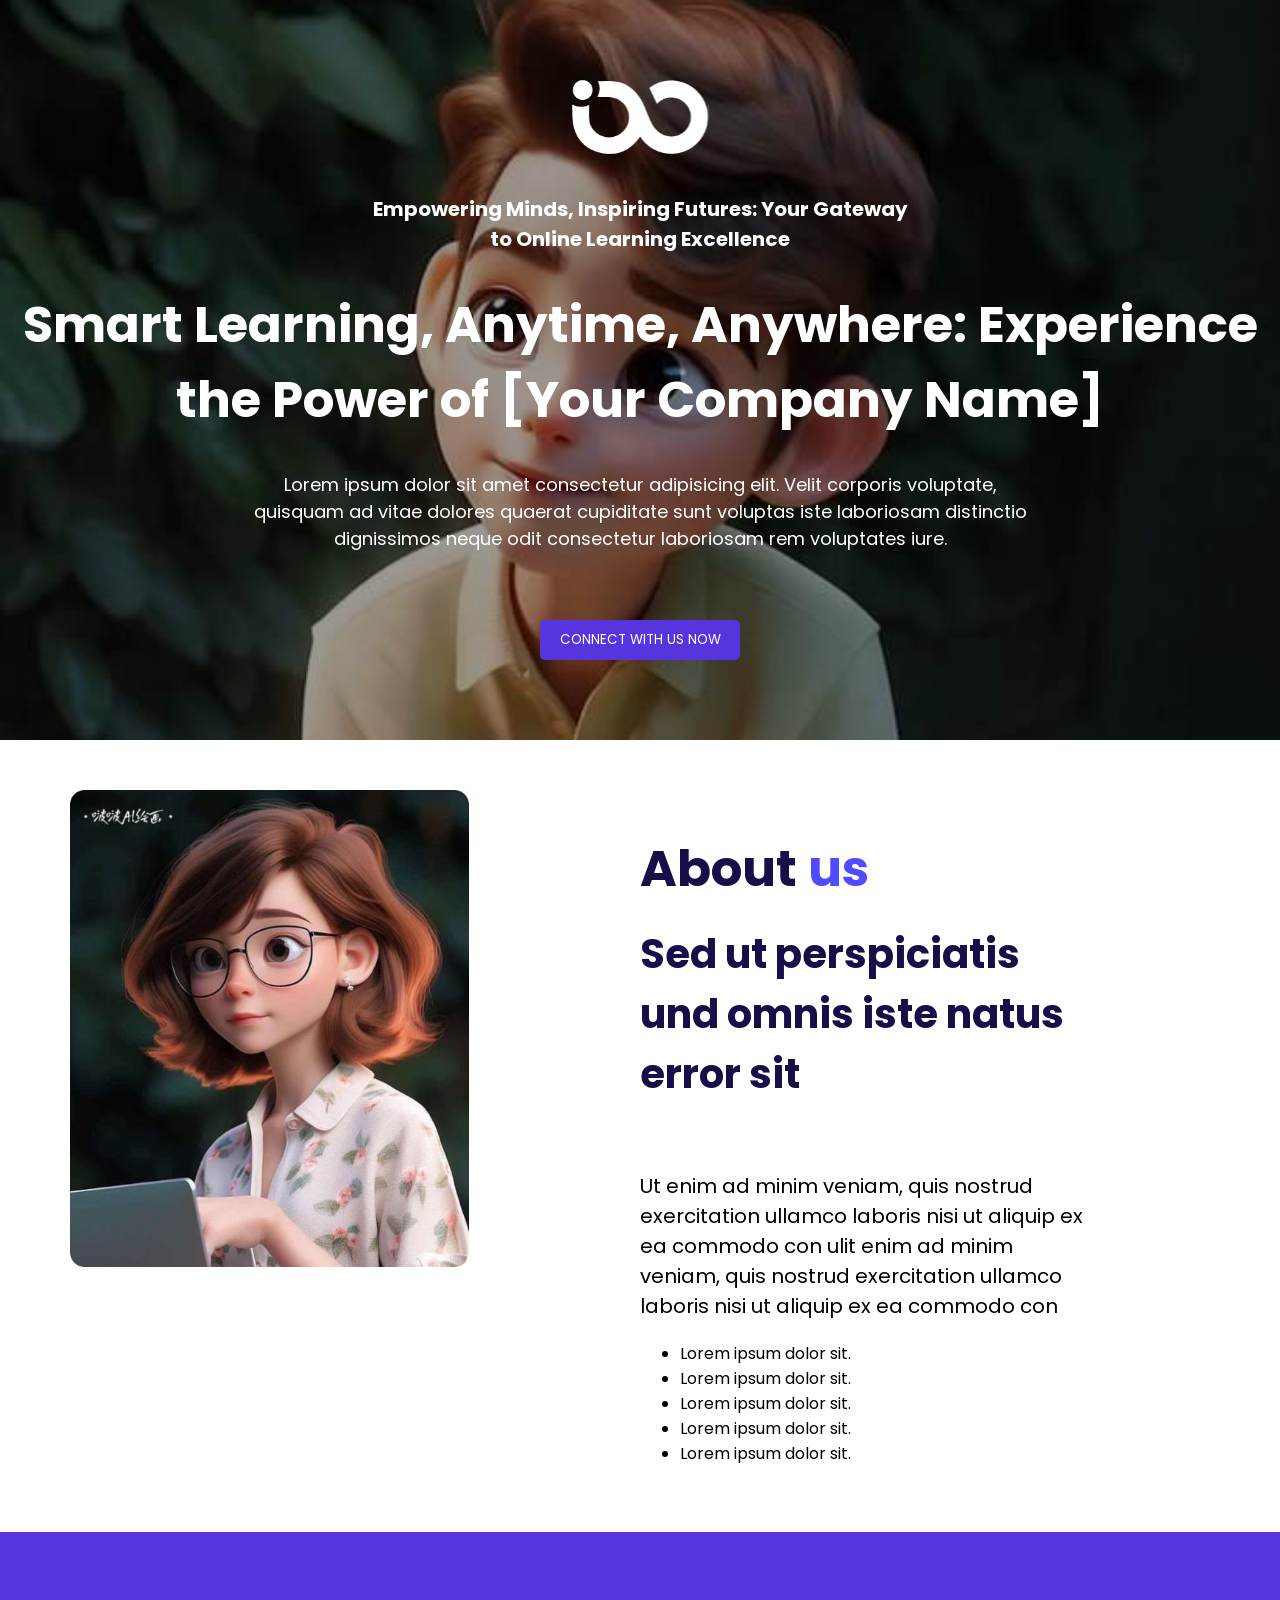
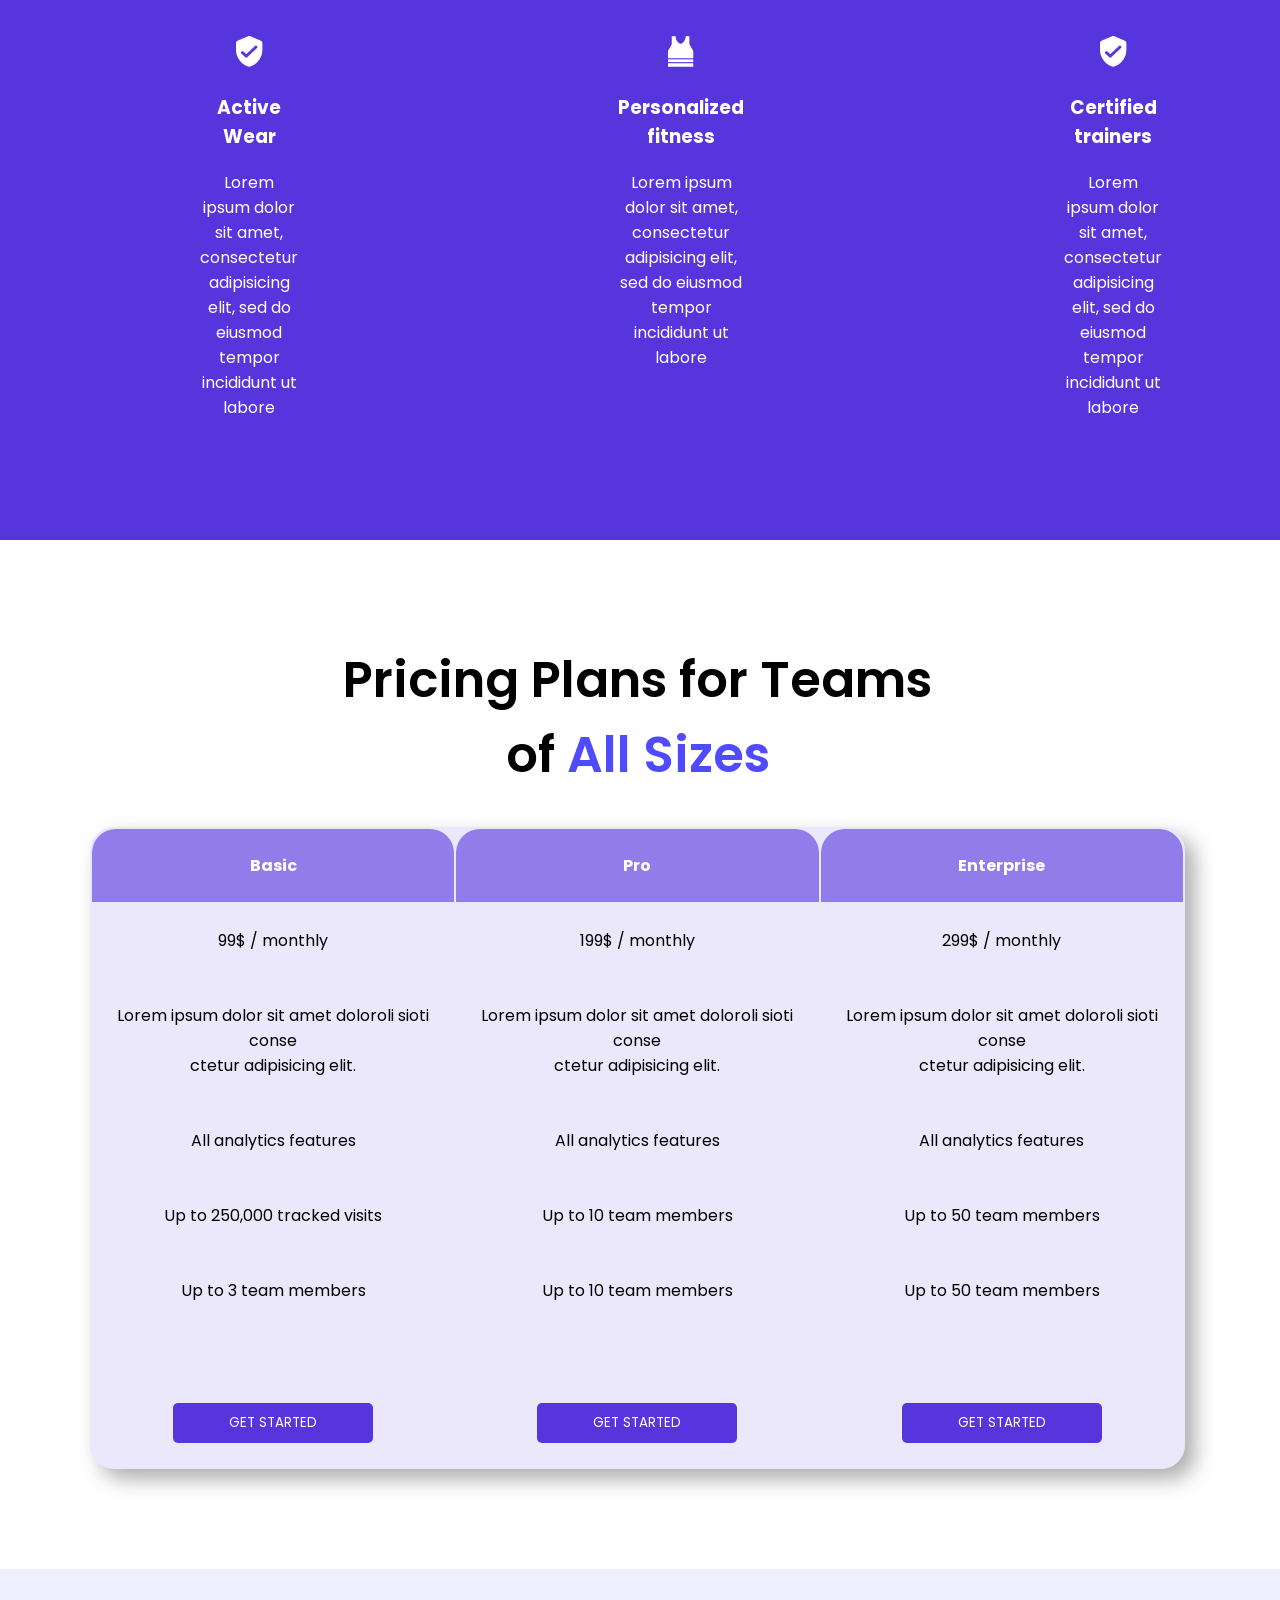
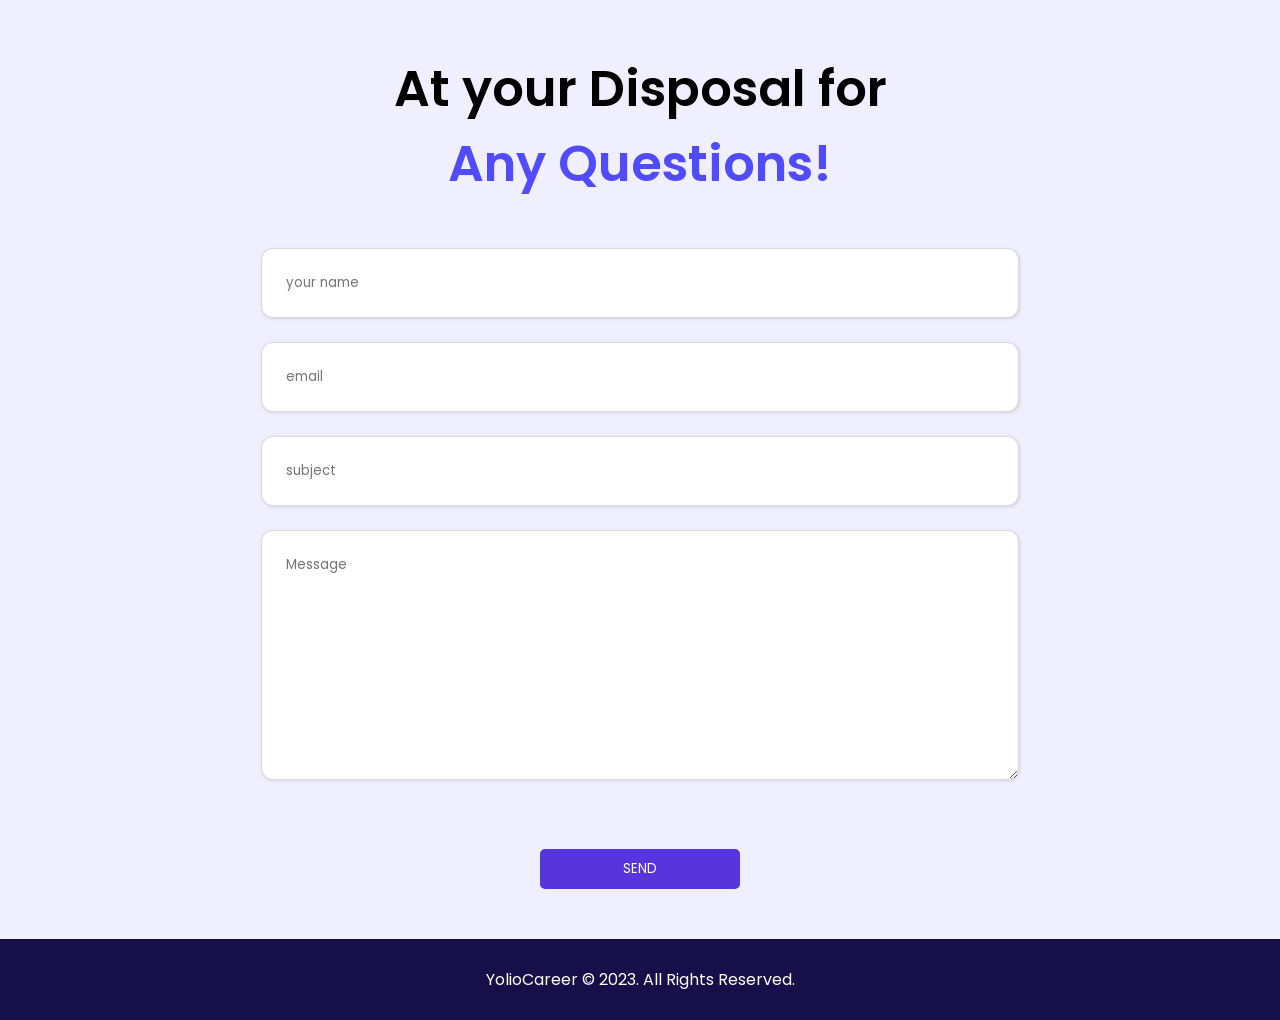
<file: index.html>
<!DOCTYPE html>
<html lang="en">
<head>
    <meta charset="UTF-8">
    <meta name="viewport" content="width=device-width, initial-scale=1.0">
    <title>Document</title>
    <link rel="stylesheet" href="style.css">

</head>
<body>
    <div class="cover">
        <img src="images/logo.svg" alt="">
        <h5 class="top-title"> Empowering Minds, Inspiring Futures: Your Gateway <br> to Online Learning Excellence
        </h5>
        <h1 class="title">
            Smart Learning, Anytime, Anywhere: Experience <br> the Power of [Your Company Name]
           
        </h1>
        <p class="description"> Lorem ipsum dolor sit amet consectetur adipisicing elit. Velit corporis voluptate, <br>
            quisquam ad vitae dolores quaerat cupiditate sunt voluptas iste laboriosam distinctio <br>
             dignissimos neque odit consectetur laboriosam rem voluptates iure.</p>
        <button class="btn">CONNECT WITH US NOW</button>


    </div>
    <div class="about">
        <div class="about-image">
            <img src="images/about.png" alt="">
        </div>
        <div>
            <h2 class="about-title">About <span class="colored"> us </span> </h2>
            <h5 class="about-subtitle">Sed ut perspiciatis und omnis iste natus error sit</h5>
            <p class="about-description"> Ut enim ad minim veniam, quis nostrud exercitation
               ullamco laboris nisi ut aliquip ex ea commodo con ulit
               enim ad minim veniam, quis nostrud exercitation
               ullamco laboris nisi ut aliquip ex ea commodo con
            </p>
            <ul>
                <li>Lorem ipsum dolor sit.</li>
                <li>Lorem ipsum dolor sit.</li>
                <li>Lorem ipsum dolor sit.</li>
                <li>Lorem ipsum dolor sit.</li>
                <li>Lorem ipsum dolor sit.</li>
            </ul>
        </div>   




        
    </div>

 

    <div class="services">
        <div class="service-item">
            <img src="images/s1.png">
            <h3 >Active Wear</h3>
            <p >Lorem ipsum dolor sit amet, consectetur <br>
                adipisicing elit, sed do eiusmod tempor <br>
                incididunt ut labore</p>

        </div>



        <div class="service-item" >
            <img src="images/s3.png"  alt="">
            <h3 >Personalized fitness</h3>
            <p>Lorem ipsum dolor sit amet, consectetur <br>
                adipisicing elit, sed do eiusmod tempor <br>
                incididunt ut labore</p>

        </div> 
        
        


        <div class="service-item" >
            <img src="images/s1.png"  alt="">
            <h3>Certified trainers</h3>
            <p>Lorem ipsum dolor sit amet, consectetur <br>
                adipisicing elit, sed do eiusmod tempor <br>
                incididunt ut labore</p>
           
        </div>





    </div> 
    <div class="pricing">
        <h1 class="pricing-title">Pricing Plans for Teams <br>
        of <span class="colored" >All Sizes</span></h1>
        <div class="pricing-table">
              <table>
            <thead>
                <tr>
                    <th>Basic</th>
                    <th>Pro</th>
                    <th>Enterprise</th>
                </tr>
            </thead>
            <tbody>
                <tr>
                    <td>99$ / monthly</td>
                    <td>199$ / monthly</td>
                    <td>299$ / monthly</td>

                </tr>
                <tr>
                    <td>Lorem ipsum dolor sit amet doloroli sioti conse <br>
                         ctetur adipisicing elit.
                    </td>
                    <td>Lorem ipsum dolor sit amet doloroli sioti conse <br>
                         ctetur adipisicing elit.
                    </td>
                    <td>Lorem ipsum dolor sit amet doloroli sioti conse <br>
                         ctetur adipisicing elit.
                    </td>
                </tr>
                <tr>
                    <td>All analytics features</td>
                    <td>All analytics features</td>
                    <td>All analytics features</td>
                </tr>
                <tr>
                    <td>Up to 250,000 tracked visits</td>
                    <td>Up to 10 team members</td>
                    <td>Up to 50 team members</td>
                </tr>
                <tr>
                    <td>Up to 3 team members</td>
                    <td>Up to 10 team members</td>
                    <td>Up to 50 team members</td>
                </tr>
                <tr>
                    <td> <button class="btn">GET STARTED</button> </td>
                    <td> <button class="btn">GET STARTED</button> </td>
                    <td> <button class="btn">GET STARTED</button> </td>
                </tr>
            </tbody>

        </table>


        </div>

    
    </div>

    <div class="contact">
        <h1 class="contact-title">At your Disposal for <br> <span class="colored" > Any Questions! </span></h1>
    <form>
        <input  class="inp" type="text" placeholder="your name ">
        <br>
        <input  class="inp"   type="email" placeholder="email">
        <br>
        <input  class="inp"  type="text" placeholder="subject">
        <br>
        <textarea  class="inp" cols="50" rows="10" placeholder="Message"></textarea>
        <br>
        <button class="btn" type="submit" >SEND</button>
    </form>



    </div>

    <div class="footer">
        <p>YolioCareer © 2023. All Rights Reserved.</p>

    </div>


</body>
</html>
</file>
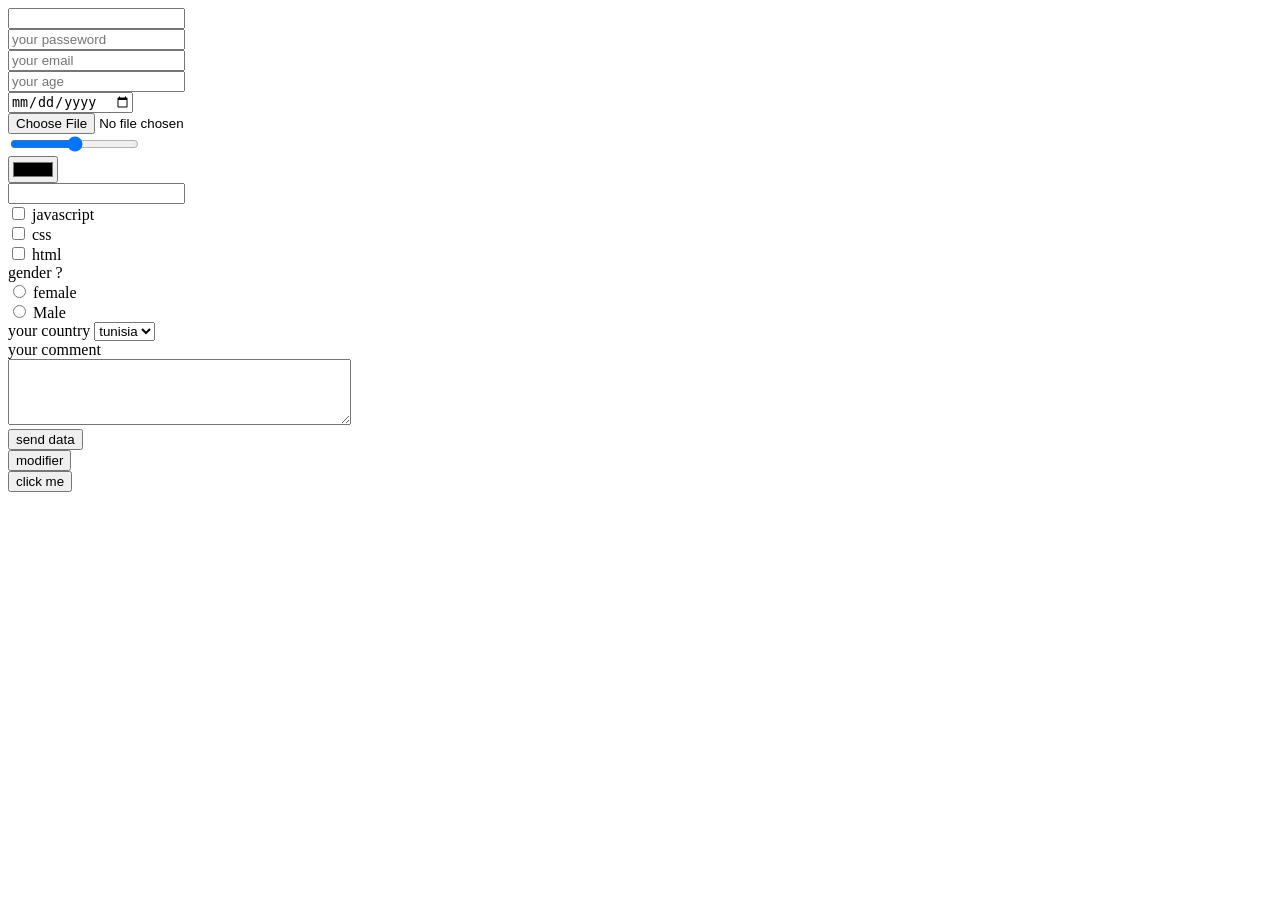
<file: form.html>
<!DOCTYPE html>
<html lang="en">
<head>
    <meta charset="UTF-8">
    <meta name="viewport" content="width=device-width, initial-scale=1.0">
    <title>Document</title>
</head>
<body>
    <form >
        <input type="text">
        <br>
        <input type="password" placeholder="your passeword">
        <br>
        <input type="email" placeholder="your email">
        <br>
        <input type="number" placeholder="your age">
        <br>
        <input type="date">
        <br>
        <input type="file">
        <br>
        <input type="range">
        <br>
        <input type="color">
        <br>
        <input type="search">
        <br>
        <input type="checkbox"> javascript
        <br>
        <input type="checkbox"> css 
        <br>
        <input type="checkbox"> html 
        <br>

        <label > gender ? </label>
        <br>
        <input type="radio" name="gender"> female
        <br>

        <input type="radio" name="gender"> Male
        <br>
        <label > your country </label>
        <select> 
            <option > tunisia </option>
            <option > tunisia </option>
            <option > tunisia </option>
            <option > tunisia </option>
        </select>
        <br>
        <label >your comment </label>
        <br>
        <textarea cols="40" rows="4" ></textarea>
        <br>
        
        <button type="submit"> send data </button>
        <br>

        <button type="reset">modifier </button>
        <br>
        <button type="button"> click me </button>
        <br>







    </form>
</body>
</html>
</file>
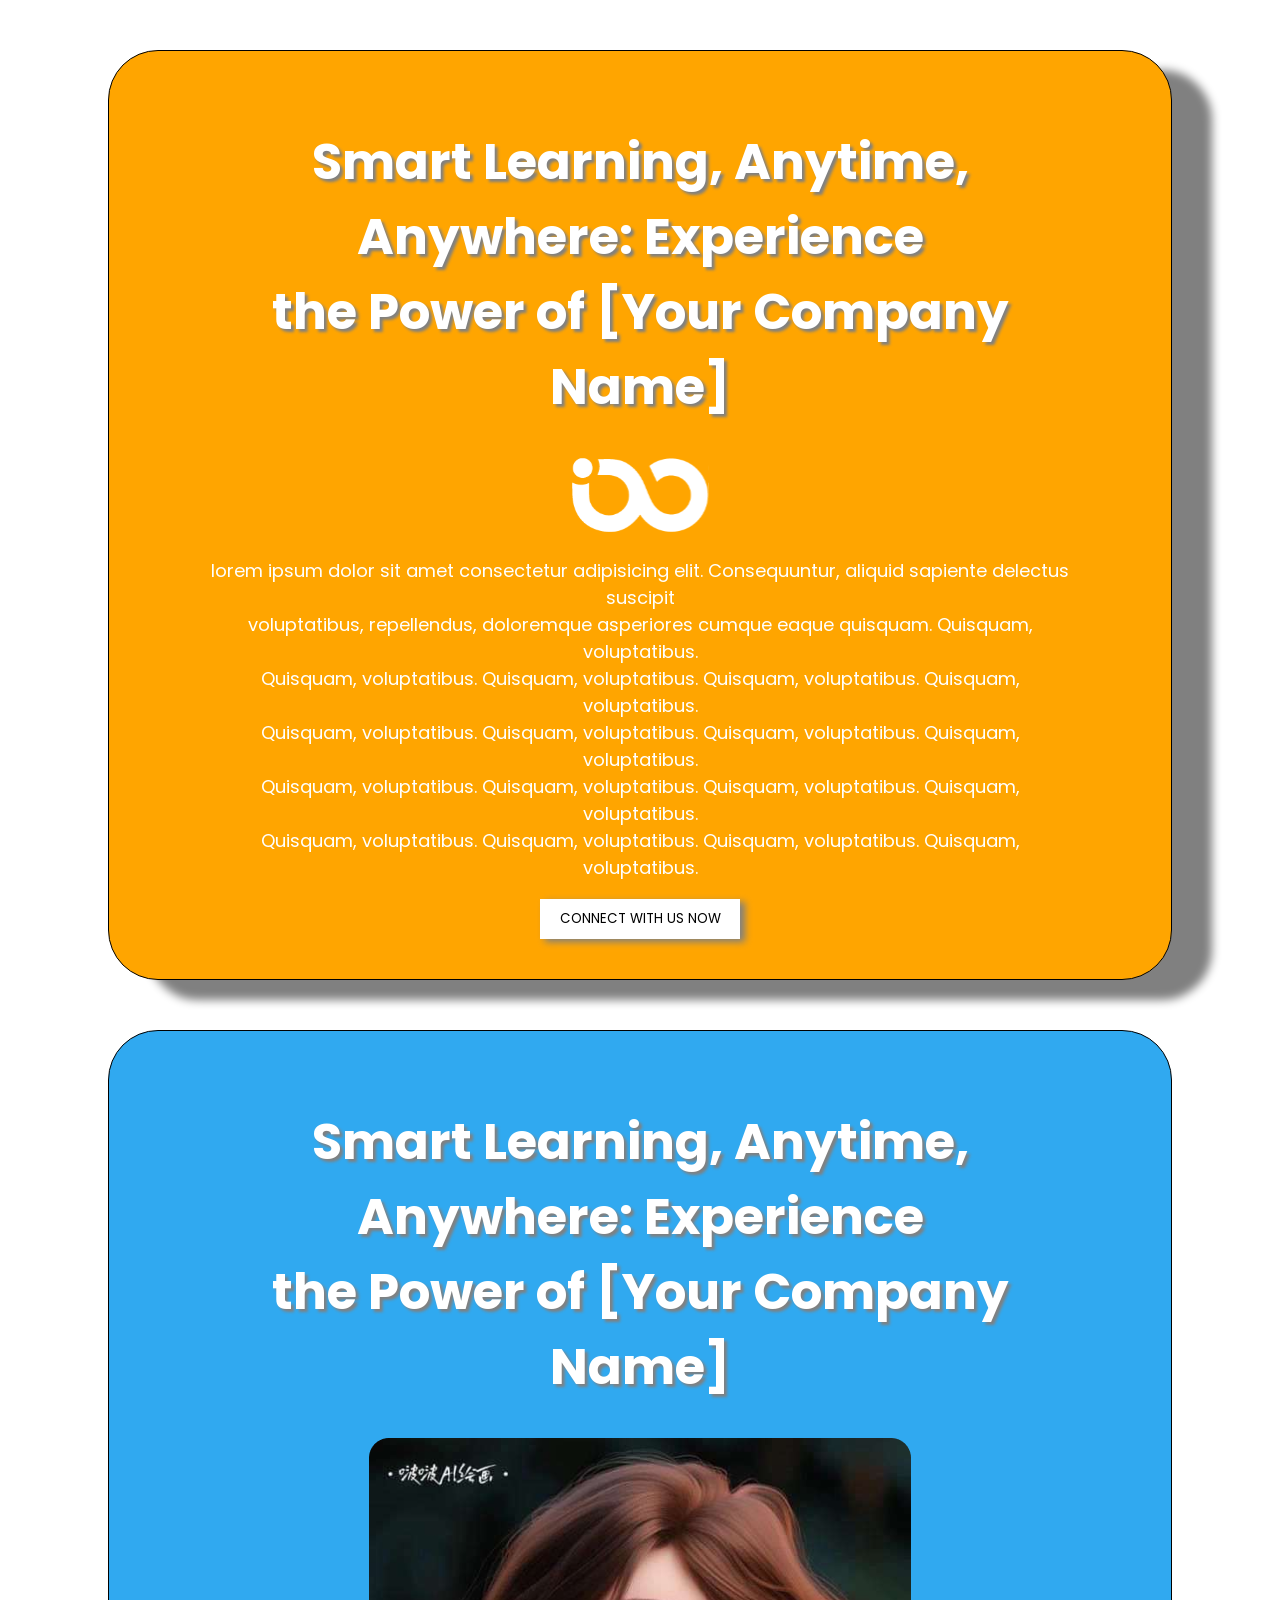
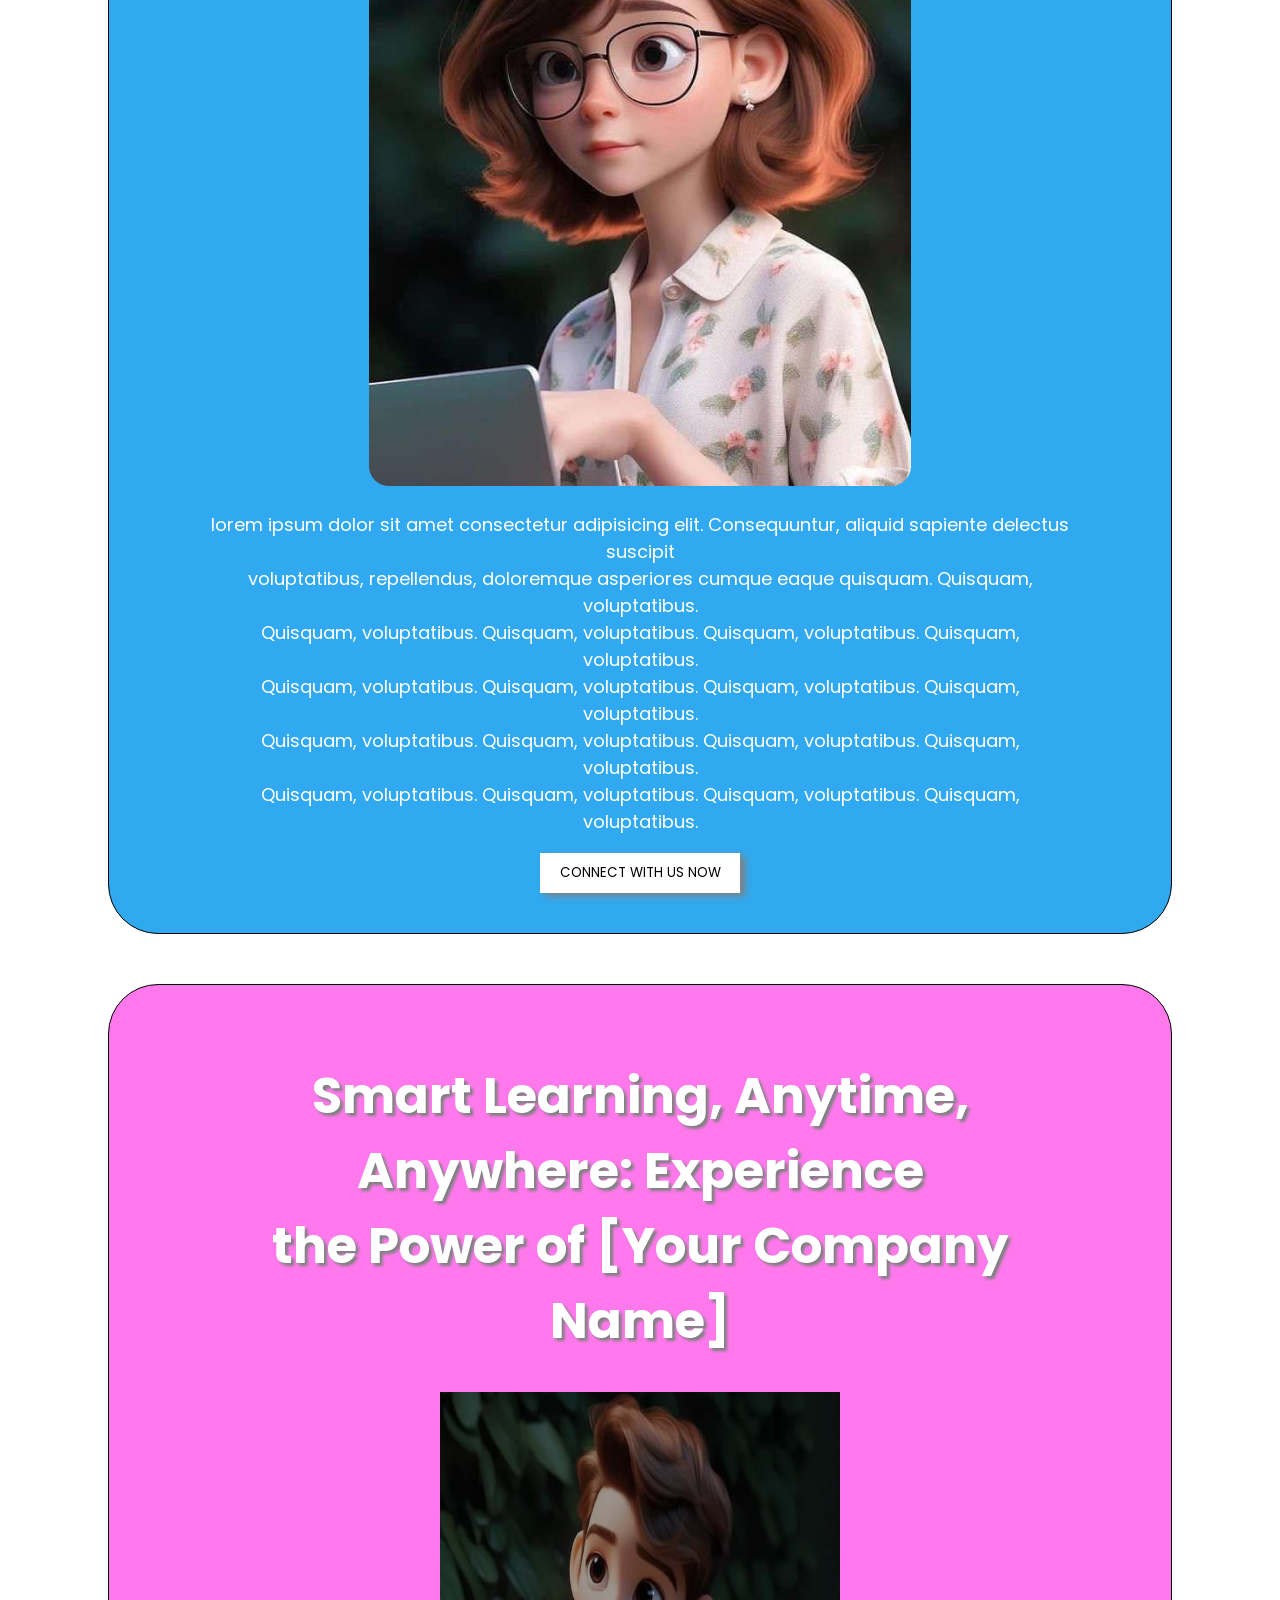
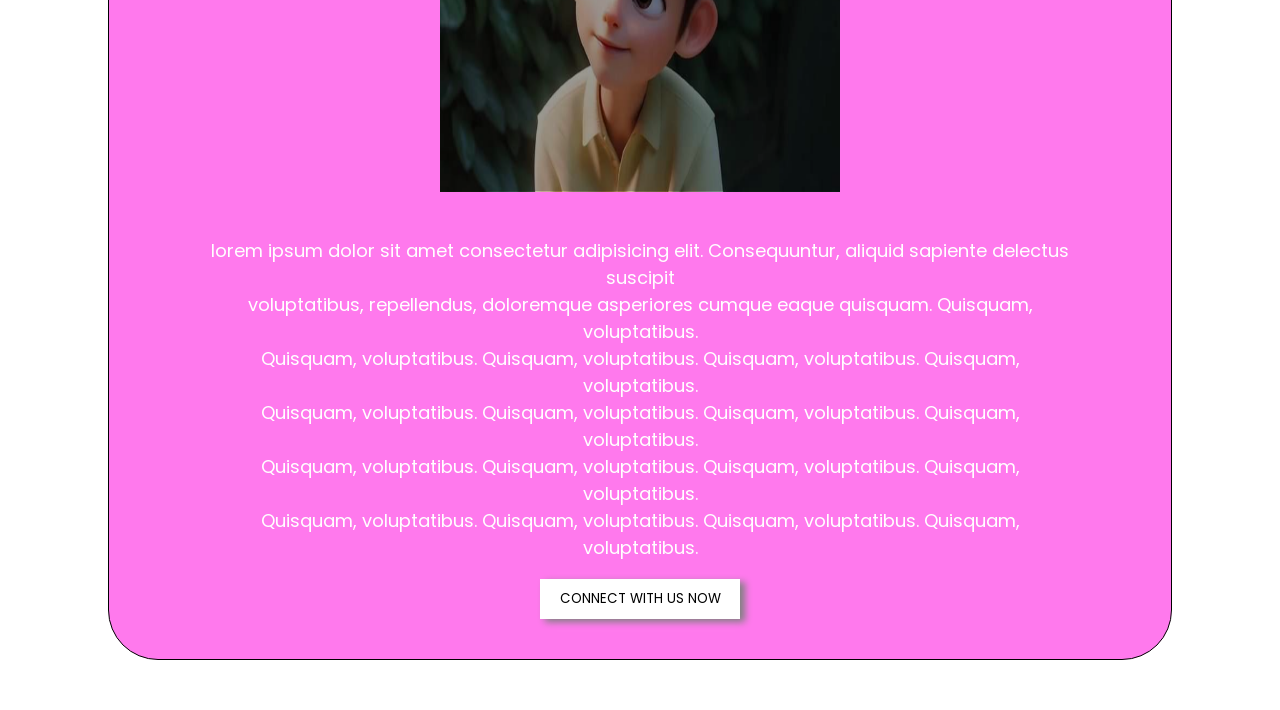
<file: list.html>
<!DOCTYPE html>
<html lang="en">
<head>
    <meta charset="UTF-8">
    <meta name="viewport" content="width=device-width, initial-scale=1.0">
    <title>Document</title>
    <link rel="stylesheet" href="list.css">
</head>
<body>
    <div class="container">
        <h1 class="title">Smart Learning, Anytime, Anywhere: Experience <br> the Power of [Your Company Name]</h1>


        <img src="images/logo.svg" alt="1">
        <p class="description" >lorem ipsum dolor sit amet consectetur adipisicing elit. Consequuntur, aliquid sapiente delectus suscipit 
            <br> voluptatibus, repellendus, doloremque asperiores cumque eaque quisquam. Quisquam, voluptatibus. 
            <br> Quisquam, voluptatibus. Quisquam, voluptatibus. Quisquam, voluptatibus. Quisquam, voluptatibus. 
            <br> Quisquam, voluptatibus. Quisquam, voluptatibus. Quisquam, voluptatibus. Quisquam, voluptatibus. 
            <br> Quisquam, voluptatibus. Quisquam, voluptatibus. Quisquam, voluptatibus. Quisquam, voluptatibus. 
            <br> Quisquam, voluptatibus. Quisquam, voluptatibus. Quisquam, voluptatibus. Quisquam, voluptatibus.
        </p>
        <button class="btn">CONNECT WITH US NOW</button>




    </div>
    <div class="container2">
        <h1 class="title">Smart Learning, Anytime, Anywhere: Experience <br> the Power of [Your Company Name]</h1>


        <img src="images/about.png" alt="2">
        <p class="description" >lorem ipsum dolor sit amet consectetur adipisicing elit. Consequuntur, aliquid sapiente delectus suscipit 
            <br> voluptatibus, repellendus, doloremque asperiores cumque eaque quisquam. Quisquam, voluptatibus. 
            <br> Quisquam, voluptatibus. Quisquam, voluptatibus. Quisquam, voluptatibus. Quisquam, voluptatibus. 
            <br> Quisquam, voluptatibus. Quisquam, voluptatibus. Quisquam, voluptatibus. Quisquam, voluptatibus. 
            <br> Quisquam, voluptatibus. Quisquam, voluptatibus. Quisquam, voluptatibus. Quisquam, voluptatibus. 
            <br> Quisquam, voluptatibus. Quisquam, voluptatibus. Quisquam, voluptatibus. Quisquam, voluptatibus.
        </p>
        <button class="btn">CONNECT WITH US NOW</button>




    </div>
    <div class="container3">
        <h1 class="title">Smart Learning, Anytime, Anywhere: Experience <br> the Power of [Your Company Name]</h1>


        <img src="images/cover.png" alt="3" id="cover"
        >
        <p class="description" >lorem ipsum dolor sit amet consectetur adipisicing elit. Consequuntur, aliquid sapiente delectus suscipit 
            <br> voluptatibus, repellendus, doloremque asperiores cumque eaque quisquam. Quisquam, voluptatibus. 
            <br> Quisquam, voluptatibus. Quisquam, voluptatibus. Quisquam, voluptatibus. Quisquam, voluptatibus. 
            <br> Quisquam, voluptatibus. Quisquam, voluptatibus. Quisquam, voluptatibus. Quisquam, voluptatibus. 
            <br> Quisquam, voluptatibus. Quisquam, voluptatibus. Quisquam, voluptatibus. Quisquam, voluptatibus. 
            <br> Quisquam, voluptatibus. Quisquam, voluptatibus. Quisquam, voluptatibus. Quisquam, voluptatibus.
        </p>
        <button class="btn">CONNECT WITH US NOW</button>




    </div>
   
</body>
</html>
</file>
<file: style.css>
@import url('https://fonts.googleapis.com/css2?family=Poppins:ital,wght@0,100;0,200;0,300;0,400;0,500;0,600;0,700;0,800;0,900;1,100;1,200;1,300;1,400;1,500;1,600;1,700;1,800;1,900&display=swap');
*{
    font-family: "Poppins", sans-serif;
}







body {
    margin: 0;

}






.cover{
    background-image: url('images/cover.png');
    background-size: cover;
    background-position: center;

    text-align: center;
    padding: 80px 0px;




}
.top-title{
    font-size: 20px;
    color: white;
    font-weight: 400px;

}
.title{
    font-size: 50px;
    color: white;
    font-weight: 700px;
}

.description{
    font-size: 18px;

    color: white;
    font-weight: 400px;
}
.btn{
    background-color: #5635dd;
    color: white;
    text-transform: uppercase;
    border: none;
    border-radius: 5px;
    height: 40px;
    width: 200px;
    margin-top: 50px;
    transition: 0,3s;

}
.btn:hover{
    background-color: white;
    color: #5635DD;
    border: 1px solid #5635DD;


}


/*******************************************************************************/
.about{
    padding: 50px 70px;
    display: flex;
}
.about>div{
    width: 50%;

}
.about-image·{
    text-align: center;


}
.about-image>img{
    width: 70%;

}
.about-title{
    color: #170F49;
    font-size: 50px;
    font-weight: 600px;
}
.about-subtitle{
    color: #170F49;
    font-size: 40px;
    font-weight: 400px;
    margin-top: -24px;
    width: 80%;



}
.colored{
    color:#504BFF ;

}
.about-description{
    font-size: 20px;
    width: 80%;
    margin-top: -32;

}
/*******************************************************************************/
.services{
    display: flex;
    background-color: #5635dd;
    padding: 40px;


}
.service-item{
    text-align: center;
    padding: 64px 64px 64px 160px;
}
.service-item>h3{
    color: white;
}
.service-item>p{
    color: white;

}
/********************************************************/
.pricing{
    padding: 70px 25px 20px 20px;
    margin-bottom: 80px;
    margin-left: 70px;
    margin-right: 70px;



}
.pricing-title{
    text-align: center;
    font-size: 50px;
    font-weight: 600;

}

table{
    background-color: #5536dd1d;
    border-radius: 24px;
    width: 100% ;
    box-shadow: 10px 10px 20px rgba(128, 128, 128, 0.637);


}
th{
    background-color: #5536dd98;
    padding: 24px;
    color: white;

    border-radius: 24px 24px 0px 0px ;

}
td{
    padding: 24px;
    text-align: center;

}
/********************************/
.contact{
    text-align: center;
    margin-top: 80px;
    padding: 50px;
    background-color: #F0EFFF;

}

.contact-title{
    font-size: 50px;
    font-weight: 600;

}
.inp{
    padding: 24px;
    margin: 12px;
    width: 60%;
    border: 1px solid rgb(126, 126, 126, 0.282);
    box-shadow: 1px 1px 3px rgb(128, 128 , 128 , 0.263);

    border-radius: 12px;

}
.footer{
    background-color: #170F49;
    padding: 12px;
    text-align: center;
    color: white;


}
/* Extra small devices (phones, 600px and down) */
@media only screen and (max-width: 600px) {
    .pricing-title{
        overflow-x: scroll;
 
    }
    .about{
        flex-direction: column;
 
    }
    .about>div{
        width: 100%;
 
    }
    .about-image>img{
        width: 90%;
 
 
    }
 
    .services{
        flex-direction: column;
    }
 
    .title{
        font-size: 30px;
    }
    .top-title{
        font-size: 16px;
    }
    .description{
        font-size: 15px;
    }
    .service-item{
        padding: 30px 20px;
    }
    .about-title{
        font-size: 30px;
    }
    .about-subtitle{
        font-size: 22px;
    }
    .pricing-title{
        font-size: 28px;
    }
    .contact-title{
        font-size: 28px;
    }
    .inp{
        width: 90%;
    }
 
}
 
/* Small devices (portrait tablets and large phones, 600px and up) */
@media only screen and (min-width: 600px) {
    .service-item{
        padding: 40px 20px;
    }
    .title{
        font-size: 36px;
    }
    .about-title{
        font-size: 36px;
    }
    .about-subtitle{
        font-size: 28px;
    }
    .pricing-title{
        font-size: 36px;
    }
    .contact-title{
        font-size: 36px;
    }
    .inp{
        width: 80%;
    }
}
 
/* Medium devices (landscape tablets, 768px and up) */
@media only screen and (min-width: 768px) {
    .service-item{
        padding: 50px 40px;
    }
    .title{
        font-size: 42px;
    }
    .about-title{
        font-size: 42px;
    }
    .about-subtitle{
        font-size: 32px;
    }
    .pricing-title{
        font-size: 42px;
    }
    .contact-title{
        font-size: 42px;
    }
    .inp{
        width: 70%;
    }
}
 
/* Large devices (laptops/desktops, 992px and up) */
@media only screen and (min-width: 992px) {
    .service-item{
        padding: 64px 80px;
    }
    .title{
        font-size: 50px;
    }
    .about-title{
        font-size: 50px;
    }
    .about-subtitle{
        font-size: 40px;
    }
    .pricing-title{
        font-size: 50px;
    }
    .contact-title{
        font-size: 50px;
    }
    .inp{
        width: 60%;
    }
}
 
/* Extra large devices (large laptops and desktops, 1200px and up) */
@media only screen and (min-width: 1200px) {
    .service-item{
        padding: 64px 160px;
    }
    .about{
        padding: 50px 70px;
    }
}

/*Résolution spécifique testée : 720 x 1612 (portrait, écran étroit mais très haut) */
@media only screen and (width: 720px) and (height: 1612px) {
    .cover{
        padding: 100px 0px;
    }
    .title{
        font-size: 34px;
    }
    .top-title{
        font-size: 18px;
    }
    .description{
        font-size: 16px;
    }
    .about{
        flex-direction: column;
        padding: 60px 40px;
    }
    .about>div{
        width: 100%;
    }
    .about-image>img{
        width: 70%;
    }
    .services{
        flex-direction: column;
    }
    .service-item{
        padding: 40px 20px;
    }
    .pricing-title{
        font-size: 32px;
    }
    .contact-title{
        font-size: 32px;
    }
    .inp{
        width: 85%;
    }
}
</file>
<file: list.css>
@import url('https://fonts.googleapis.com/css2?family=Poppins:ital,wght@0,100;0,200;0,300;0,400;0,500;0,600;0,700;0,800;0,900;1,100;1,200;1,300;1,400;1,500;1,600;1,700;1,800;1,900&display=swap');
*{
    font-family: "Poppins", sans-serif;
}










.title{
    font-size: 50px;
    color: white;
    font-weight: 700px;
    text-shadow: 3px 3px 3px gray;


}





.container{
    background-color: orange;
    border: 1px solid black;
    text-align: center;
    padding: 40px 100px;
    margin: 50px 100px;
    border-radius: 50px;
    box-shadow: 40px 20px 10px gray;
}
.container:hover{
    background-color: rgb(240, 130, 41);

    
}

.container2{
    background-color: rgb(48, 169, 240);
    border: 1px solid black;
    text-align: center;
    padding: 40px 100px;
    margin: 50px 100px;
    border-radius: 50px;


}



.container3{
    background-color: rgb(255, 121, 237);
    border: 1px solid black;
    text-align: center;
    padding: 40px 100px;
    margin: 50px 100px;
    border-radius: 50px;}

#cover{
    width: 400px;
    height: 400px;
    
    margin-bottom: 20px;
}

.description{
    font-size: 18px;

    color: white;
    font-weight: 400px;
}
.btn{
    width: 200px;
    height: 40px;
    border: none;
    box-shadow: 5px 3px 7px gray;
    background-color: white;
    transition: 0,3s;
    

   
}
.container>.btn:hover{
    background-color: rgb(255, 180, 94);
    color: white;
}
</file>
